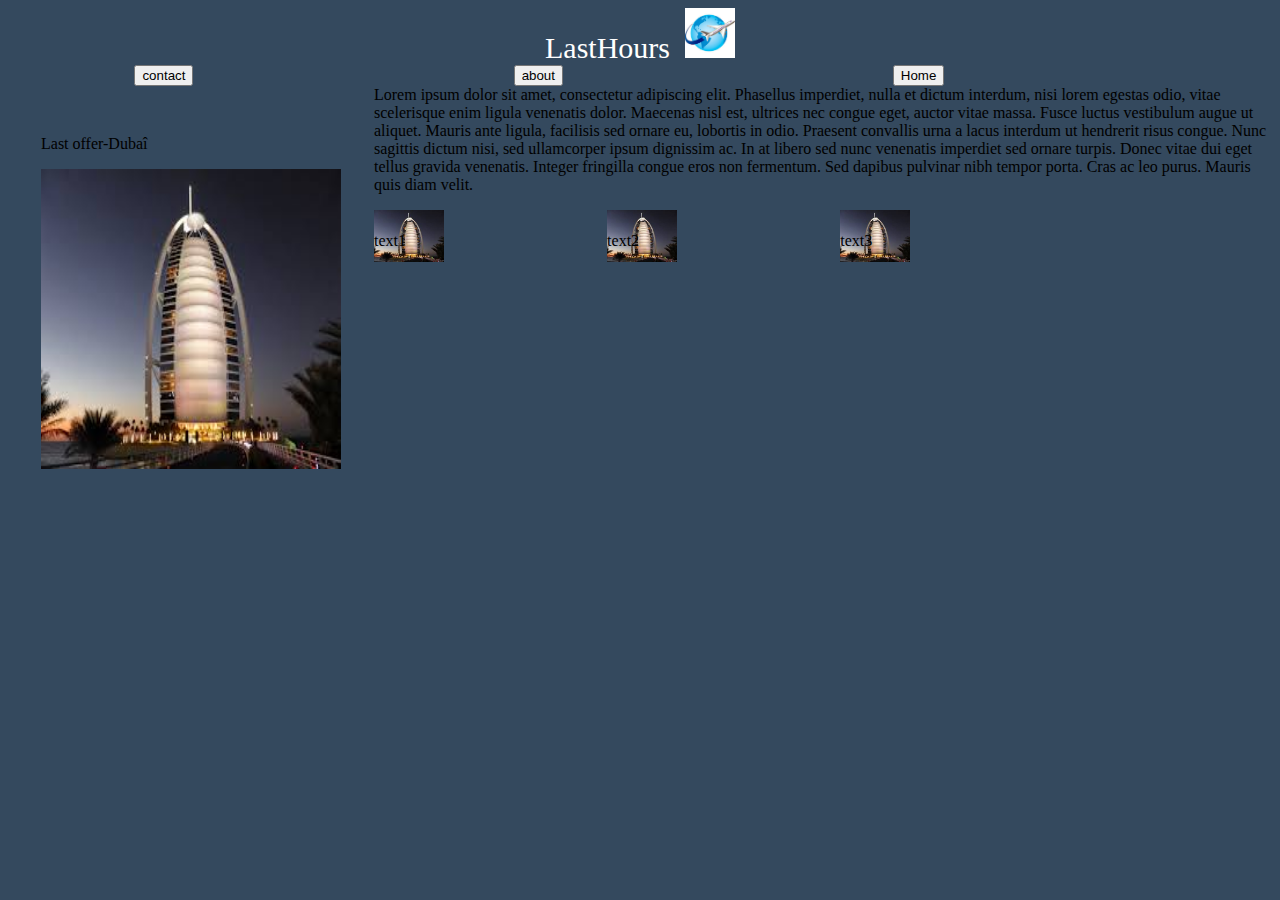
<file: projetMaquette-280518/Index.html>
<!DOCTYPE html>
<html lang="en">

<head>
  <meta charset="UTF-8">
  <meta name="viewport" content="width=device-width, initial-scale=1.0">
  <meta http-equiv="X-UA-Compatible" content="ie=edge">
  <link rel="stylesheet" href="css/style.css">
  <title>Document</title>
</head>


<body>

  <div id="myHead">
    <div id="myparag1">LastHours&nbsp
      <IMG src="images/logo.jpg" alt="avion" width="50" height="50">
    </div>
    <div class="mybutton"> <input type="submit" value="Home"> </div>
    <div class="mybutton"> <input type="submit" value="about"> </div>
    <div class="mybutton"> <input type="submit" value="contact"></div>



  </div>
  <div id="myBody">
    <div id="maGauche">
      <p>Last offer-Dubaî</p>
      <img border="0" alt="Build" src="images/buil.jpg" width="300" height="300">
    </div>
    <div>
      <p>
        Lorem ipsum dolor sit amet, consectetur adipiscing elit. Phasellus imperdiet, nulla et dictum interdum, nisi lorem egestas odio, vitae scelerisque enim ligula venenatis dolor. Maecenas nisl est, ultrices nec congue eget, auctor vitae massa. Fusce luctus
        vestibulum augue ut aliquet. Mauris ante ligula, facilisis sed ornare eu, lobortis in odio. Praesent convallis urna a lacus interdum ut hendrerit risus congue. Nunc sagittis dictum nisi, sed ullamcorper ipsum dignissim ac. In at libero sed nunc
        venenatis imperdiet sed ornare turpis. Donec vitae dui eget tellus gravida venenatis. Integer fringilla congue eros non fermentum. Sed dapibus pulvinar nibh tempor porta. Cras ac leo purus. Mauris quis diam velit.
      </p>
    </div>
    <div class="nav">
      <div class="container">

        <div class="image">
          <img src="images/buil.jpg">
        </div>
        <div class="title">
          <p> text1 </p>
        </div>

      </div>

      <div class="container">

        <div class="image">
          <img src="images/buil.jpg">
        </div>
        <div class="title">
          <p> text2 </p>
        </div>

      </div>

      <div class="container">

        <div class="image">
          <img src="images/buil.jpg">
        </div>
        <div class="title">
          <p> text3 </p>
        </div>

      </div>
    </div>
  </div>


</body>

</html>
</file>
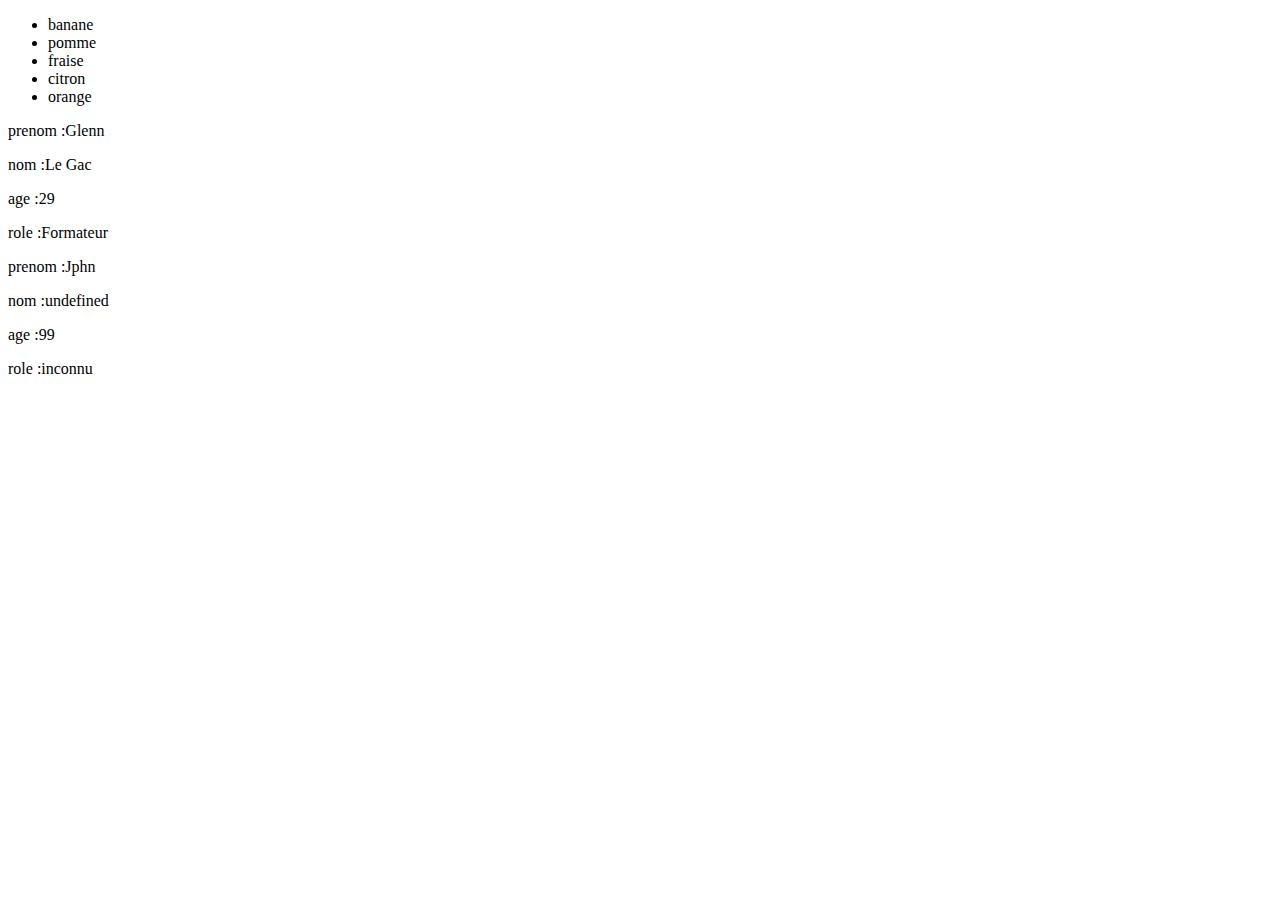
<file: cours/cours js/index.html>
<!DOCTYPE html>
<html lang="en">

<head>
  <meta charset="UTF-8">
  <meta name="viewport" content="width=device-width, initial-scale=1.0">
  <meta http-equiv="X-UA-Compatible" content="ie=edge">
  <title>Document</title>
</head>

<body>
  <script src="js/main.js" type="text/javascript">
  </script>
</body>

</html>
</file>
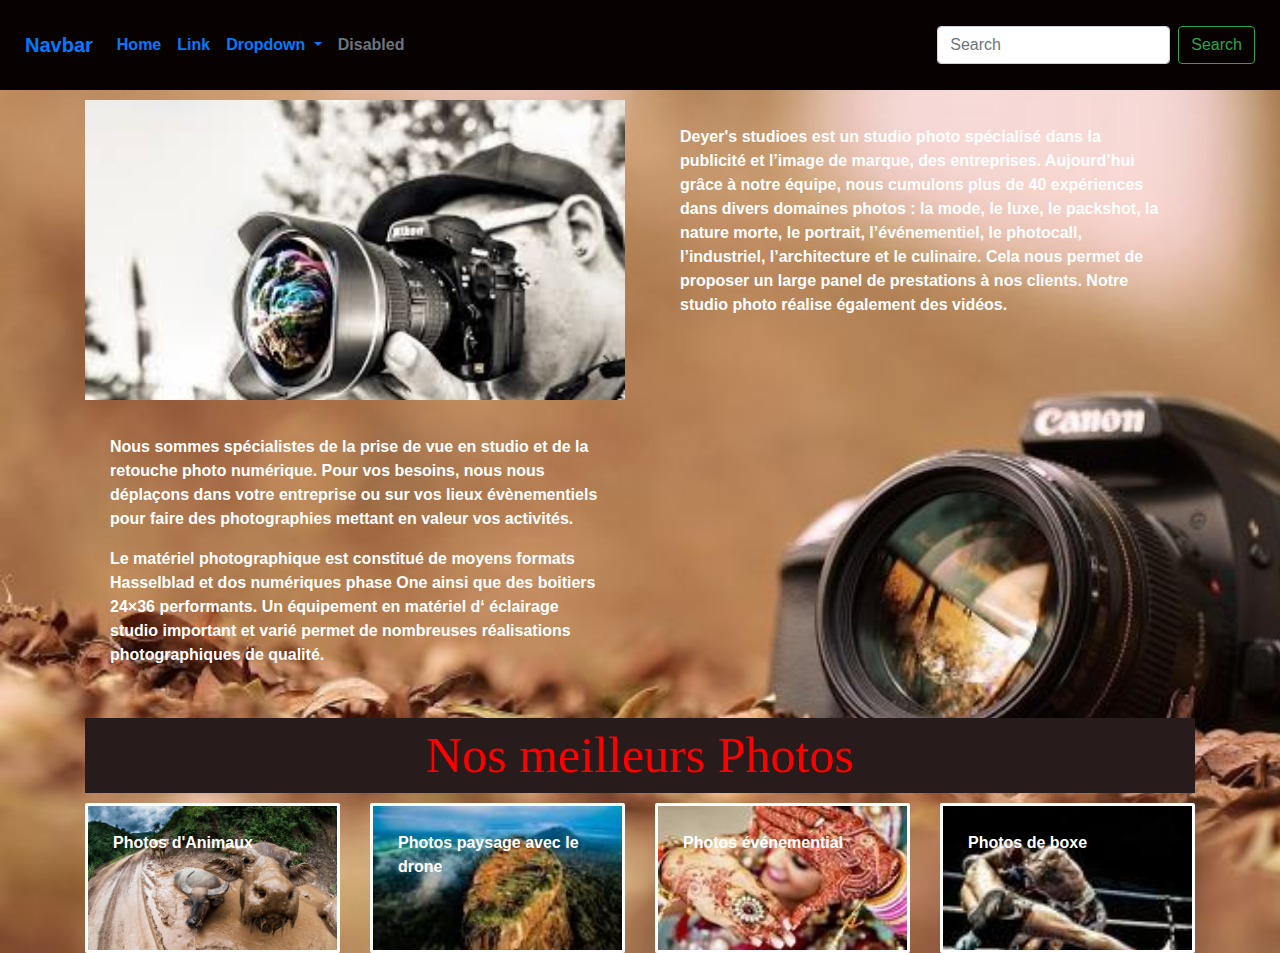
<file: projetMaquette-290518/site2/index.html>
<!DOCTYPE html>
<html lang="en">

<head>

  <meta charset="UTF-8">
  <meta name="author" content="younes ennaciri">
  <meta name="description" content="learn web design">
  <meta name="viewport" content="width=device-width, initial-scale=1.0">
  <meta http-equiv="X-UA-Compatible" content="ie=edge">
  <link rel="stylesheet" href="vendors/bootstrap/css/bootstrap.min.css">
  <link rel="stylesheet" href="css/main.css">
  <title>Document</title>
</head>

<body>
  <!--  debut navbar -->
  <nav class=" navbar navbar-expand-lg os ">
    <a class="navbar-brand " href="# ">Navbar</a>
    <button class="navbar-toggler " type="button " data-toggle="collapse " data-target="#navbarSupportedContent " aria-controls="navbarSupportedContent " aria-expanded="false " aria-label="Toggle navigation ">
    <span class="navbar-toggler-icon "></span>
  </button>

    <div class="collapse navbar-collapse " id="navbarSupportedContent ">
      <ul class="navbar-nav mr-auto ">
        <li class="nav-item active ">
          <a class="nav-link " href="# ">Home <span class="sr-only ">(current)</span></a>
        </li>
        <li class="nav-item ">
          <a class="nav-link " href="# ">Link</a>
        </li>
        <li class="nav-item dropdown ">
          <a class="nav-link dropdown-toggle " href="# " id="navbarDropdown " role="button " data-toggle="dropdown " aria-haspopup="true " aria-expanded="false ">
          Dropdown
        </a>
          <div class="dropdown-menu " aria-labelledby="navbarDropdown ">
            <a class="dropdown-item " href="# ">Action</a>
            <a class="dropdown-item " href="# ">Another action</a>
            <div class="dropdown-divider "></div>
            <a class="dropdown-item " href="# ">Something else here</a>
          </div>
        </li>
        <li class="nav-item ">
          <a class="nav-link disabled " href="# ">Disabled</a>
        </li>
      </ul>
      <form class="form-inline my-2 my-lg-0 ">
        <input class="form-control mr-sm-2 " type="search " placeholder="Search " aria-label="Search ">
        <button class="btn btn-outline-success my-2 my-sm-0 " type="submit ">Search</button>
      </form>
    </div>
  </nav>

  <!--  fin navbar -->
  <!--  4 images in large screen 12/4=3 -->
  <!--  3 images in  medium screen 12/3=4 -->
  <!--  2 images in  small screen  12/2=6-->
  <!--  1 images in  mobile screen  12/1=12-->
  <div class="container ">
    <div class="row ">
      <div class="col-lg-6  col-lg-offset-3 col-xs-12 ">
        <div class="box1">

        </div>
      </div>
      <div class="col-lg-6 col-xs-12 d-none d-lg-block ">
        <!--  d-none d-lg-block(cache ce div pour les tablettes)-->
        <div class="os ">
          Deyer's studioes est un studio photo spécialisé dans la publicité et l’image de marque, des entreprises. Aujourd’hui grâce à notre équipe, nous cumulons plus de 40 expériences dans divers domaines photos : la mode, le luxe, le packshot, la nature morte,
          le portrait, l’événementiel, le photocall, l’industriel, l’architecture et le culinaire. Cela nous permet de proposer un large panel de prestations à nos clients. Notre studio photo réalise également des vidéos.
        </div>
      </div>

      <div class="col-lg-6  col-xs-12 ">
        <div class="os">
          <p>
            Nous sommes spécialistes de la prise de vue en studio et de la retouche photo numérique. Pour vos besoins, nous nous déplaçons dans votre entreprise ou sur vos lieux évènementiels pour faire des photographies mettant en valeur vos activités.
          </p>
          <p>
            Le matériel photographique est constitué de moyens formats Hasselblad et dos numériques phase One ainsi que des boitiers 24×36 performants. Un équipement en matériel d‘ éclairage studio important et varié permet de nombreuses réalisations photographiques
            de qualité.
          </p>
        </div>
      </div>



      <div class="col-lg-12  ">
        <div class="os4">
          Nos meilleurs Photos
        </div>
      </div>
      <div class="col-lg-3  col-md-offset-4  ">
        <div class="box2 os5">
          Photos d'Animaux
        </div>
      </div>
      <div class="col-lg-3 col-md-offset-4 col-xs-12 ">
        <div class="box3 os5">
          Photos paysage avec le drone
        </div>
      </div>
      <div class="col-lg-3 col-md-offset-4 col-xs-12 ">
        <div class="box4 os5">
          Photos événemential
        </div>
      </div>
      <div class="col-lg-3 col-md-offset-4 col-xs-12 ">
        <div class="box5 os5">
          Photos de boxe
        </div>
      </div>

      <script>
        src = "vendors/jquery/jquery.js "
      </script>
</body>

</html>
</file>
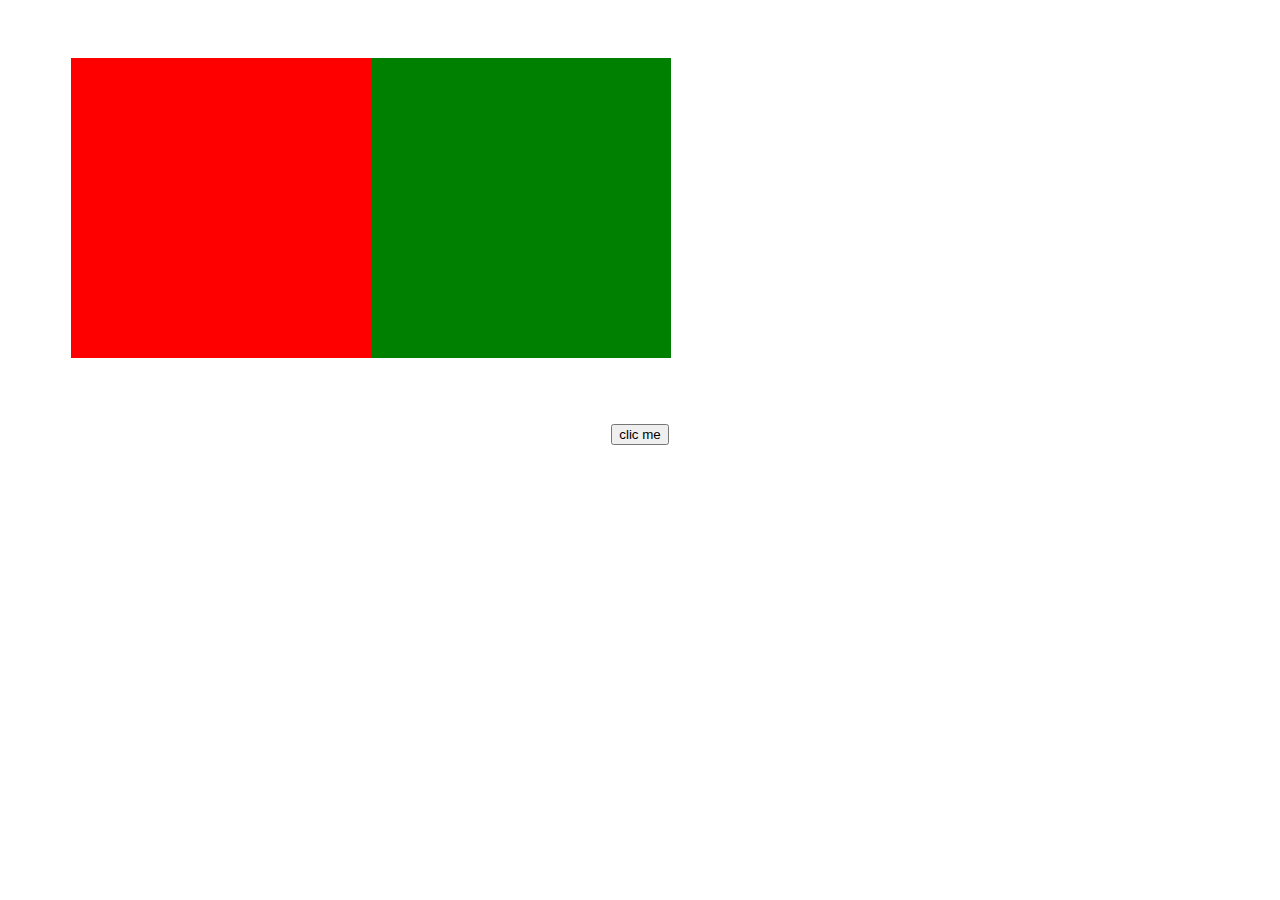
<file: cours/cours js/js/js30/index.html>
<!DOCTYPE html>
<html lang="en">

<head>
  <meta charset="UTF-8">
  <meta name="viewport" content="width=device-width, initial-scale=1.0">
  <meta http-equiv="X-UA-Compatible" content="ie=edge">
  <link rel="stylesheet" href="css/main.css">
  <title>Document</title>
</head>

<body>
  <div id="wrapper">
    <div class="square square1"> </div>
    <div class="square square2"> </div>
  </div>
  <div class="clear"></div>
  <!--div id="wrapper1"-->
  <!--input type="button" value="toggle" id="toogle"-->
  <p class="center"><button id="toogle">clic me</button></p>

  <!--/div-->
  <script src="js/olddom.js" type="text/javascript">
  </script>
</body>

</html>
</file>
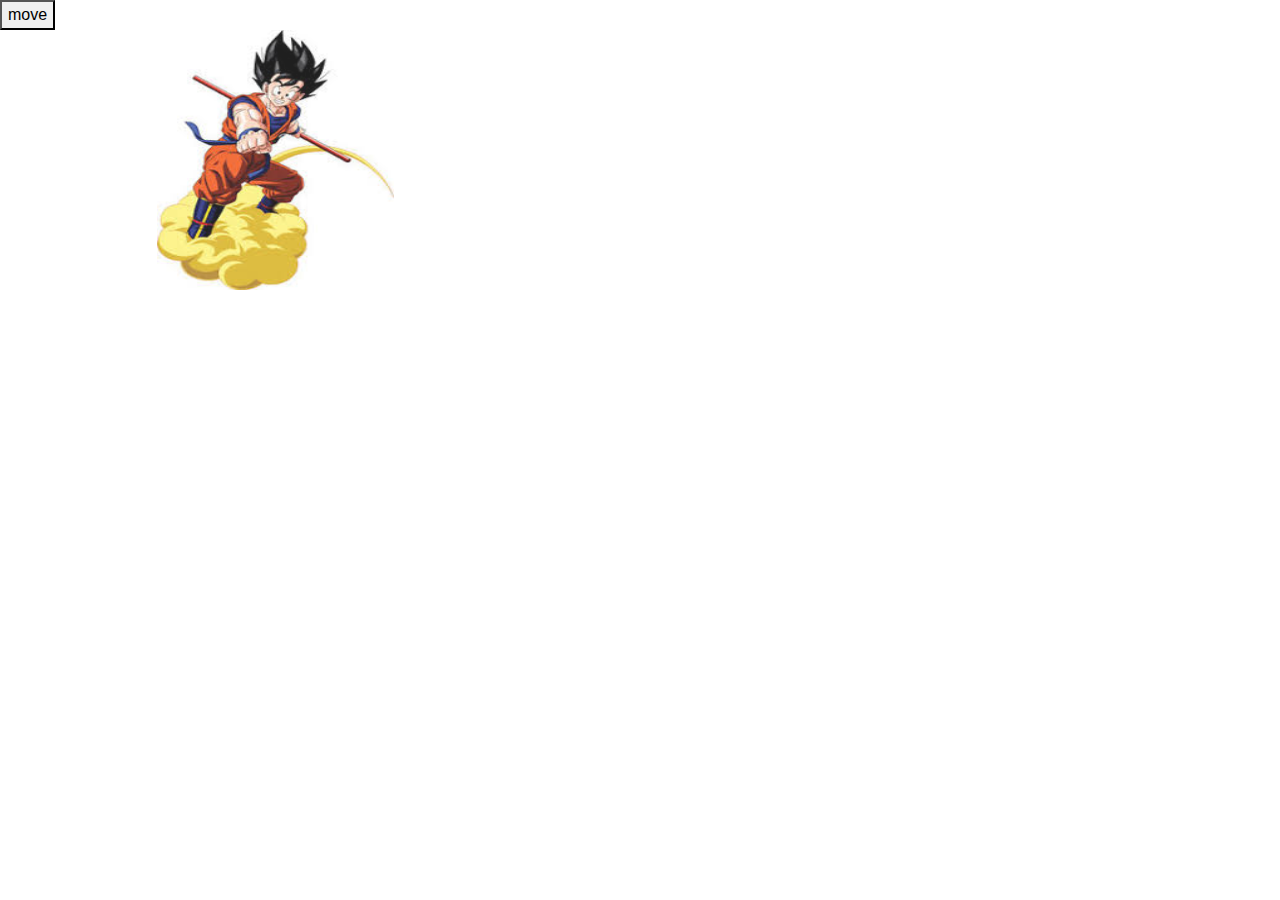
<file: cours/cours js/tp jquery/html/index.html>
<!DOCTYPE html>
<html lang="en">

<head>
  <meta charset="UTF-8">
  <meta name="viewport" content="width=device-width, initial-scale=1.0">
  <meta http-equiv="X-UA-Compatible" content="ie=edge">

  <link rel="stylesheet" href="../bootstrap/css/bootstrap.min.css">
  <link rel="stylesheet" href="../css/master.css">

  <title>Document</title>
</head>

<body>
  <button type="button" name="button" onclick="moveImage">move</button>

  <div>
    <img src="../images/dragon.jpg" alt="">
  </div>



  <script src="../bootstrap/jquery/jquery.js">
  </script>
  <script src="../bootstrap/js/bootstrap.min.js">
  </script>
  <script src="../js/main.js">
  </script>

</body>

</html>
</file>
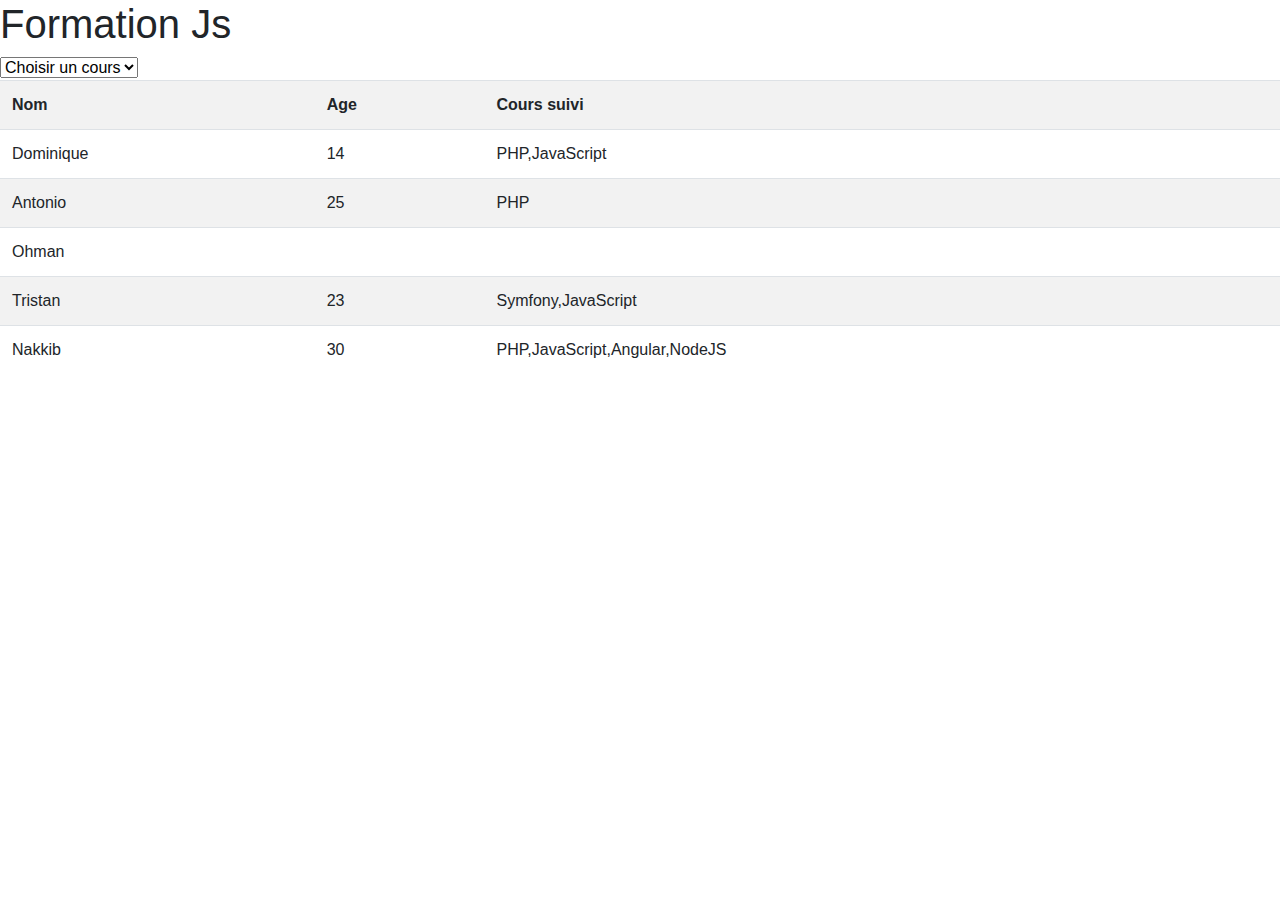
<file: cours/s2/cous Christoph Dufour/tp/index.html>
<!DOCTYPE html>
<html lang="en">

<head>
  <meta charset="UTF-8">
  <meta name="viewport" content="width=device-width, initial-scale=1.0">
  <meta http-equiv="X-UA-Compatible" content="ie=edge">
  <title>Document</title>
  <link rel="stylesheet" href="https://stackpath.bootstrapcdn.com/bootstrap/4.1.1/css/bootstrap.min.css">
</head>

<body>
  <h1 id="title"> </h1>
  <img id="image" src="img/colisee.jpg" alt="" style="display:none">
  <!-- filtre -->
  <div id="filters">
    <select>
        <option value="0">Choisir un cours </option>
        <option value="Angular">Angular </option>
        <option value="JavaScript">Java script </option>
        <option value="Symfony">Symfony </option>
          <option value="PHP">PHP </option>
      </select>
  </div>
  <div id="message">

  </div>
  <!-- Affichage du tableau des étudiants -->
  <div id="students">

  </div>
  <script type="text/javascript" src="js/app.js">
  </script>
</body>

</html>
</file>
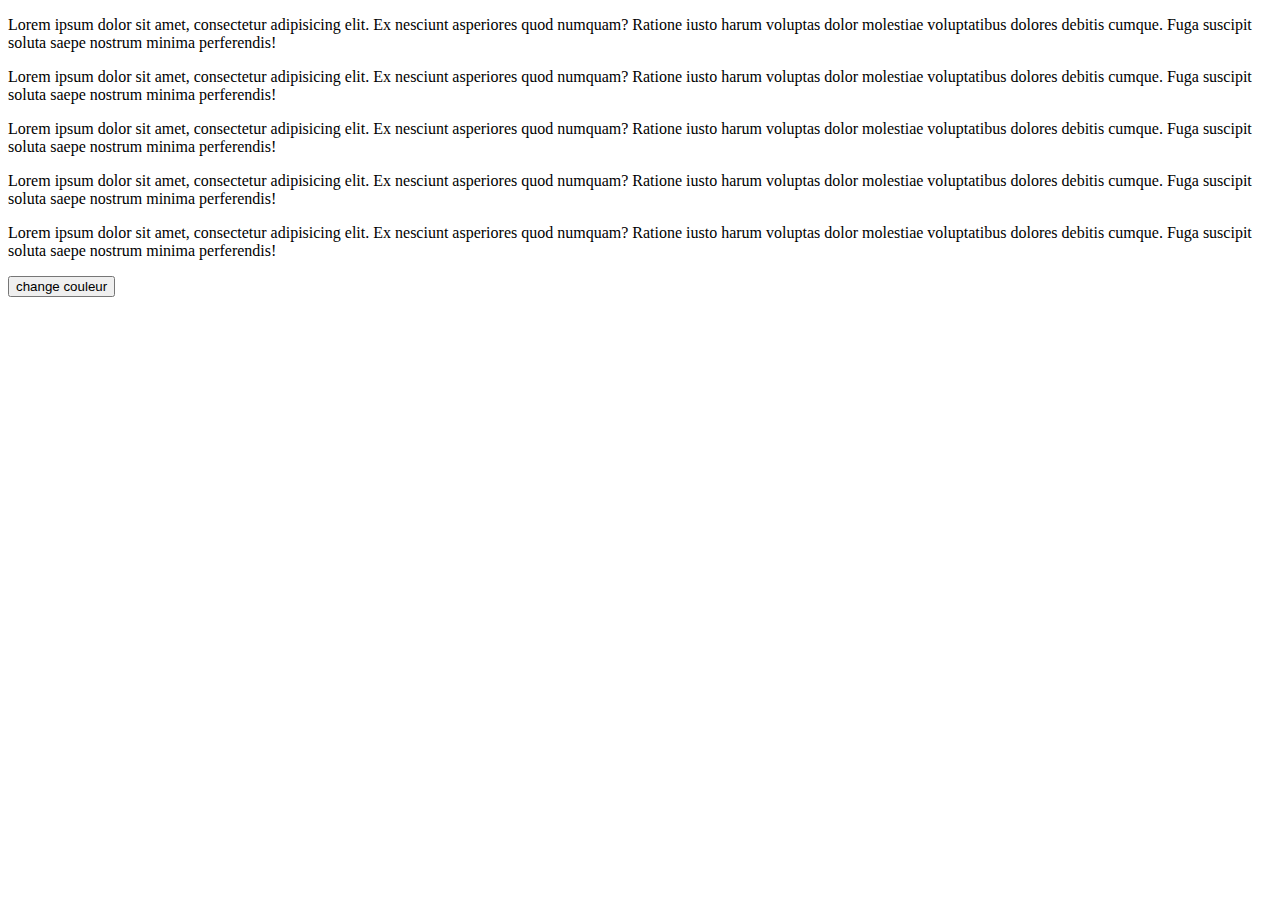
<file: cours/cours js/tp1et2/js/js30 -1/index.html>
<!DOCTYPE html>
<html lang="en">

<head>
  <meta charset="UTF-8">
  <meta name="viewport" content="width=device-width, initial-scale=1.0">
  <meta http-equiv="X-UA-Compatible" content="ie=edge">
  <link rel="stylesheet" href="css/main.css">
  <title>Document</title>
</head>

<body>
  <p>
    Lorem ipsum dolor sit amet, consectetur adipisicing elit. Ex nesciunt asperiores quod numquam? Ratione iusto harum voluptas dolor molestiae voluptatibus dolores debitis cumque. Fuga suscipit soluta saepe nostrum minima perferendis!
  </p>
  <p>
    Lorem ipsum dolor sit amet, consectetur adipisicing elit. Ex nesciunt asperiores quod numquam? Ratione iusto harum voluptas dolor molestiae voluptatibus dolores debitis cumque. Fuga suscipit soluta saepe nostrum minima perferendis!
  </p>
  <p>
    Lorem ipsum dolor sit amet, consectetur adipisicing elit. Ex nesciunt asperiores quod numquam? Ratione iusto harum voluptas dolor molestiae voluptatibus dolores debitis cumque. Fuga suscipit soluta saepe nostrum minima perferendis!
  </p>
  <p>
    Lorem ipsum dolor sit amet, consectetur adipisicing elit. Ex nesciunt asperiores quod numquam? Ratione iusto harum voluptas dolor molestiae voluptatibus dolores debitis cumque. Fuga suscipit soluta saepe nostrum minima perferendis!
  </p>
  <p>
    Lorem ipsum dolor sit amet, consectetur adipisicing elit. Ex nesciunt asperiores quod numquam? Ratione iusto harum voluptas dolor molestiae voluptatibus dolores debitis cumque. Fuga suscipit soluta saepe nostrum minima perferendis!
  </p>
  <button onclick="myFunction()">change couleur</button>
  <script src="js/dom.js" type="text/javascript">
  </script>
</body>

</html>
</file>
<file: projetMaquette-280518/css/style.css>
body {
    background-color: #34495e;
    margin-bottom:0;
}
.clear {
clear:right;
clear:left;
}

#myparag1 {
  text-align: center;
  color: white;
 font-size: 30px;
 width: 100%;
 height: 20%;
}

.myHead {
   text-align: center;
   background-color: #2c3e50;
   position: fixed;
   top: 0;
   left: 0;
   z-index: 999;
   width: 100%;
   height: 20%;
}
#maGauche {
    float: left;
    margin:33px;
}
.inptHeader{
  style=" background-color: #2c3e50";
  font color:white;
  font border color: white;
}
.mybutton {
  width:30%;
  font color="white" ;
  border-color:white;
  float: right;

}
.nav {
    display:inline-block;
}

.container {
    float:left;
    position:relative;
    width: 30%;
}
.image img {
    width: 30%;

}

.title {
    width: 30%;
    position: absolute;
    bottom: 0; left: 0;
}
</file>
<file: projetMaquette-290518/site2/css/main.css>
body {
    background: url('../imgs/fond.jpg') no-repeat;
    background-size:cover;
    margin:0;
}
.box1 {
    background: url('../imgs/photogrape.jpg') no-repeat;
    background-size: 100%;

    width: 100%;
    height: 300px;
    margin-bottom: 10px;

}


nav.os{
  background:#070101;
  color: white;
}
.os{
  /*background:#271B1B;*/
    color: white;
    margin-bottom: 10px;
    padding:25px;
    font-weight:bold;
}
.os4{
    background:#271B1B;
    color: red;
    font-family: serif;
    font-size: 50px;
    text-align: center;
    margin-bottom: 10px;
    padding:auto;
}

.os5{
width: 100%;
height: 150px;
    color: white;
    border-radius: 2px;
    border-style: solid;
    margin-bottom: 10px;
    padding:25px;
    font-weight:bold;

}
 /*style="background-image: url('imgs/anim.jpg');"
 style="background-image: url('imgs/drone.jpg');"
 style="background-image: url('imgs/mariage.jpg');"
 style="background-image: url('imgs/boxe.jpg');"
  */
 .box2 {
     background: url('../imgs/anim.jpg') no-repeat;
     background-size:cover;
     margin:0;
     background-position:100% 0%;

 }
 .box3 {
     background: url('../imgs/drone.jpg') no-repeat;
     background-size:cover;
     margin:0;
 }
 .box4 {
     background: url('../imgs/mariage.jpg') no-repeat;
     background-size:cover;
     margin:0;
 }
 .box5 {
     background: url('../imgs/boxe.jpg') no-repeat;
     background-size:cover;
     margin:0;
 }
</file>
<file: cours/cours js/js/js30/css/main.css>
#wrapper{
margin:0 5% 0 5%
}
.square{
  margin:50px auto;
  width: 300px;
  height: 300px;
  float: left;
}
.square1{
  background: red
}
.square2{
  background: green
}
.clear{
clear:both;
}

.center {
text-align: center;
}
</file>
<file: cours/cours js/tp jquery/css/master.css>
.wrapper{
    background-color: green;
    border-style: solid;
    border-radius: 2px;
   }
  .box1{
    background: url('../images/dragon.jpg') no-repeat;
    background-size:cover;
    margin:0;
    width: 300px;
    padding: 100px;
    height: 100%;
   }
  img{
    width: 200px;
    position: relative;

  }
span{
color:#f00;
font-weight:bold;
display:none;
text-align: center;
font-size: 100px;
font-family: serif;
margin:20%  20% 20% 20%
}
</file>
<file: cours/cours js/tp1et2/js/js30 -1/css/main.css>
#wrapper{
margin:0 5% 0 5%
}
.square{
  margin:50px auto;
  width: 300px;
  height: 300px;
  float: left;
}
.square1{
  background: red
}
.square2{
  background: green
}
.clear{
clear:both;
}

.center {
text-align: center;
}
.p {
color: red
}
</file>
